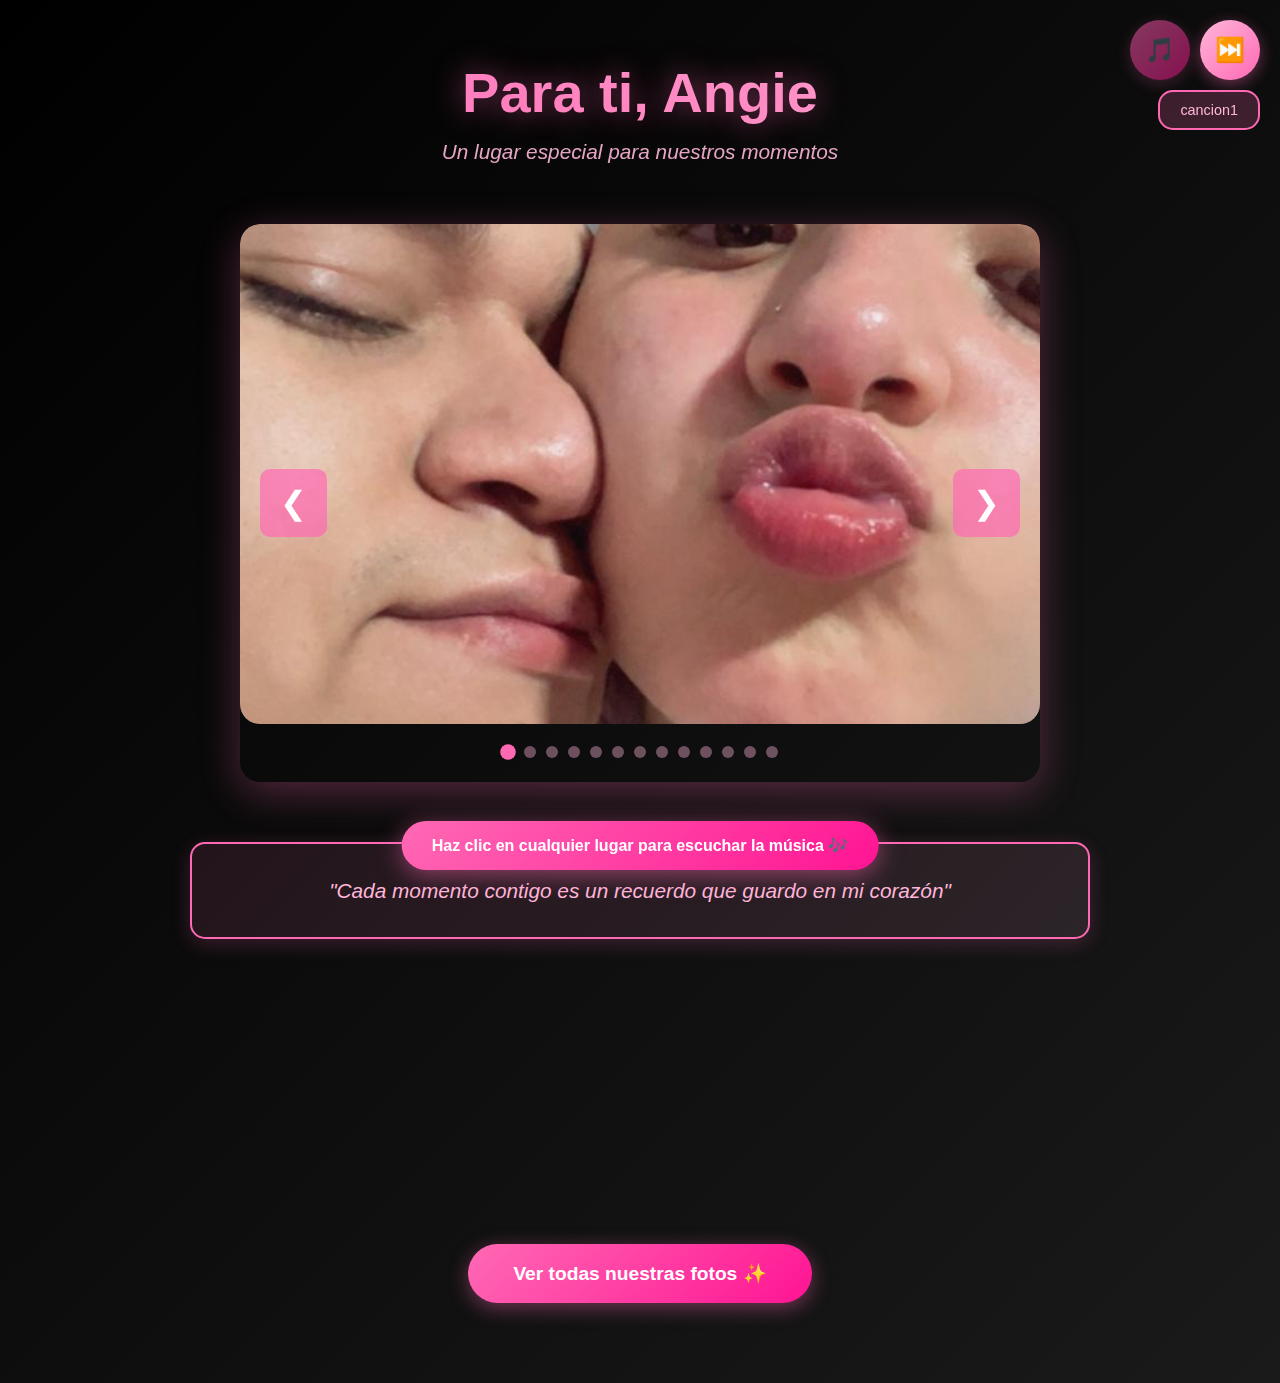
<file: Index.html>
<!DOCTYPE html>
<html lang="es">
<head>
    <meta charset="UTF-8">
    <meta name="viewport" content="width=device-width, initial-scale=1.0">
    <title>Para Angie ❤️</title>
    <link rel="stylesheet" href="styles.css">
</head>
<body>
    <!-- Música de fondo -->
    <audio id="backgroundMusic" autoplay>
        <!-- Las canciones se cargarán dinámicamente -->
        Tu navegador no soporta el elemento de audio.
    </audio>

    <!-- Controles de música -->
    <div class="music-controls">
        <button id="musicToggle" class="music-control">
            <span class="music-icon">🎵</span>
        </button>
        <button id="nextSong" class="music-control next-song">
            <span class="music-icon">⏭️</span>
        </button>
    </div>

    <!-- Información de la canción actual -->
    <div class="song-info" id="songInfo">
        <span id="currentSongName">Cargando música...</span>
    </div>

    <!-- Mensaje de clic para música (se oculta automáticamente) -->
    <div class="click-to-play" id="clickToPlay">
        <p>Haz clic en cualquier lugar para escuchar la música 🎶</p>
    </div>

    <!-- Corazones flotantes -->
    <div class="hearts-container" id="heartsContainer"></div>

    <!-- Contenido principal -->
    <div class="container">
        <header class="header">
            <h1 class="title">Para ti, Angie</h1>
            <p class="subtitle">Un lugar especial para nuestros momentos</p>
        </header>

        <!-- Carrusel de fotos -->
        <div class="carousel-container">
            <div class="carousel" id="carousel">
                <!-- Las imágenes se cargarán dinámicamente -->
            </div>
            <button class="carousel-btn prev" id="prevBtn">❮</button>
            <button class="carousel-btn next" id="nextBtn">❯</button>
            <div class="carousel-dots" id="carouselDots"></div>
        </div>

        <!-- Mensajes románticos -->
        <div class="messages-container">
            <div class="message-box animate-fade-in">
                <p class="romantic-message">"Cada momento contigo es un recuerdo que guardo en mi corazón"</p>
            </div>
            <div class="message-box animate-fade-in delay-1">
                <p class="romantic-message">"Eres la razón de mis sonrisas y la luz en mis días"</p>
            </div>
            <div class="message-box animate-fade-in delay-2">
                <p class="romantic-message">"Contigo, cada día es una nueva aventura llena de amor"</p>
            </div>
        </div>

        <!-- Botón para ir a la galería -->
        <div class="gallery-link-container">
            <a href="galeria.html" class="gallery-btn">
                Ver todas nuestras fotos ✨
            </a>
        </div>
    </div>

    <script src="script.js"></script>
</body>
</html>
</file>
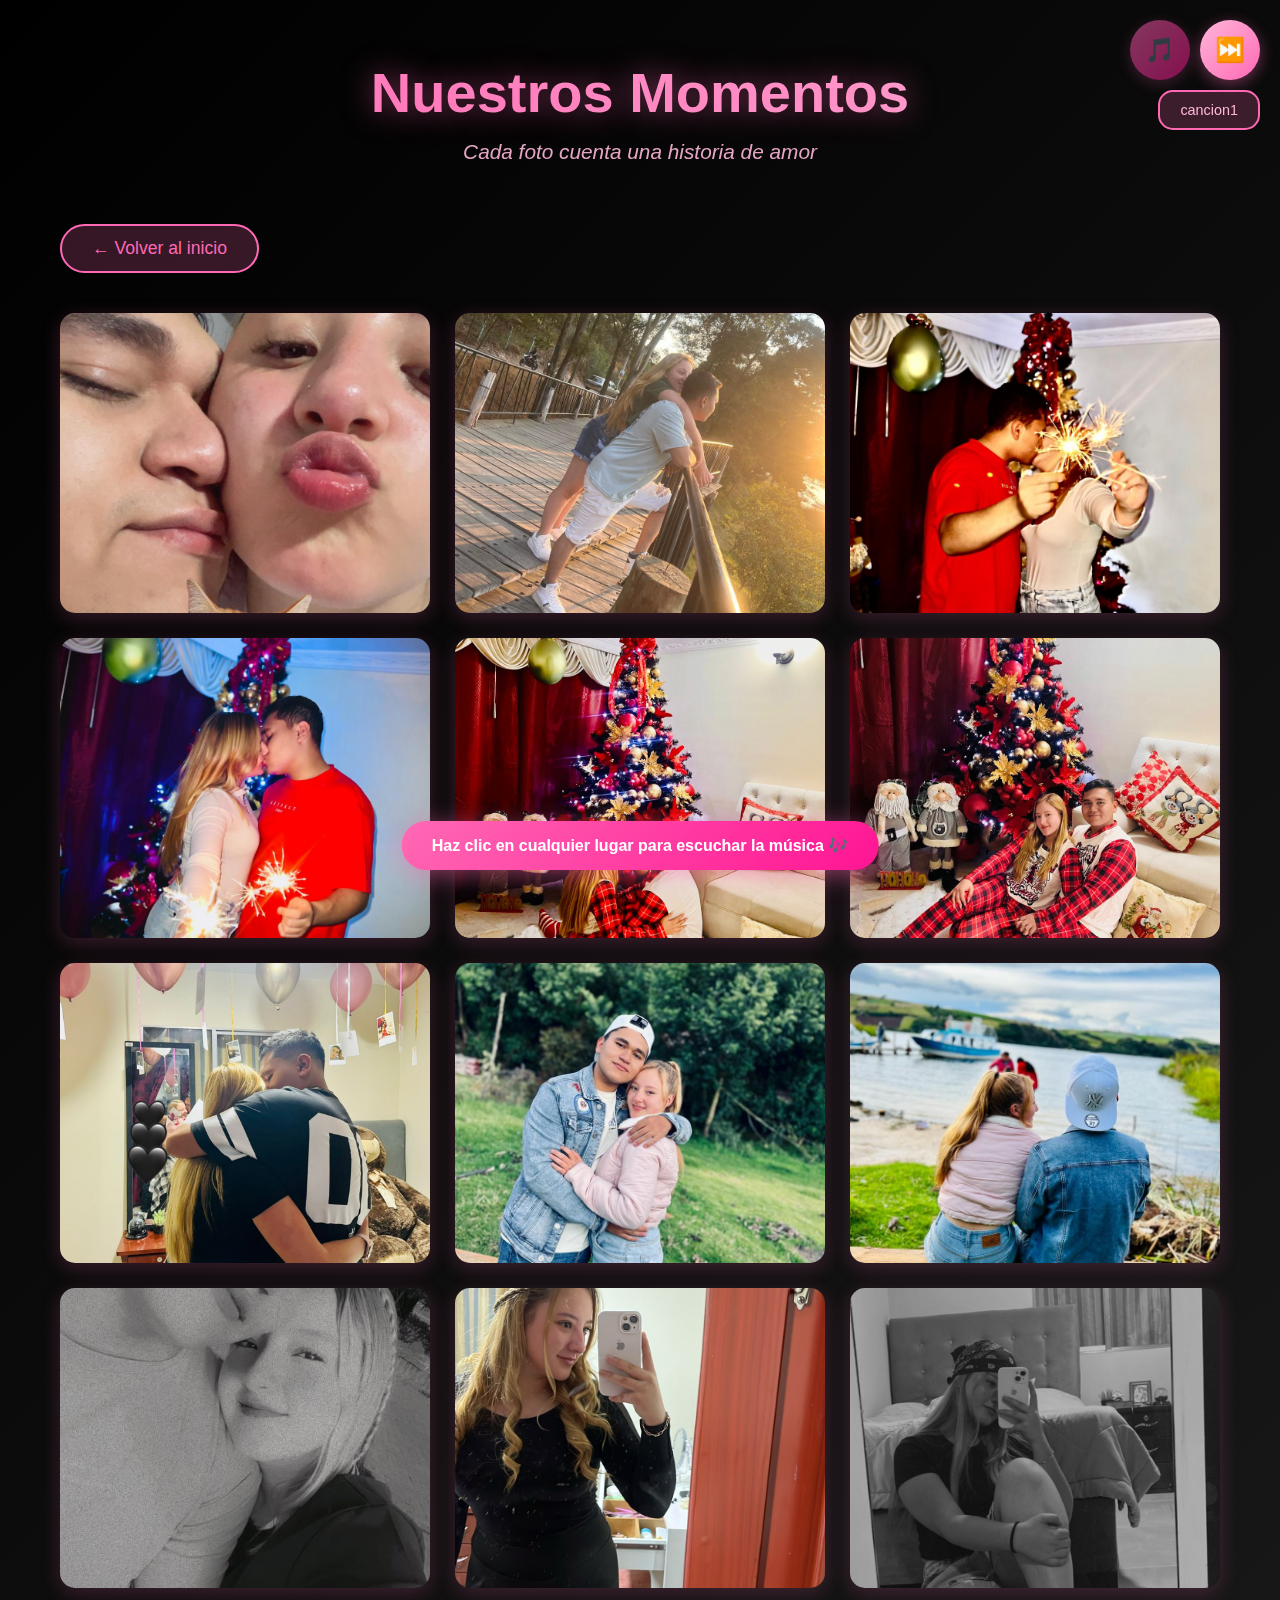
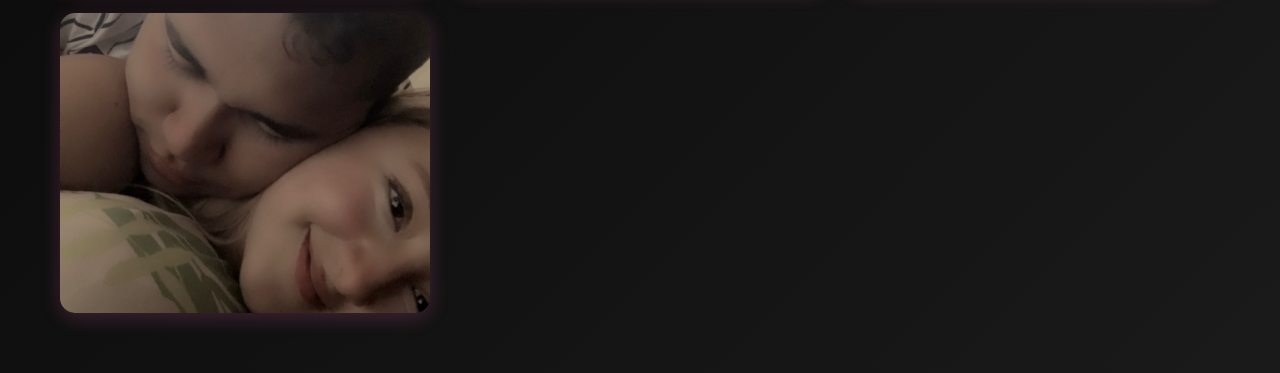
<file: galeria.html>
<!DOCTYPE html>
<html lang="es">
<head>
    <meta charset="UTF-8">
    <meta name="viewport" content="width=device-width, initial-scale=1.0">
    <title>Galería - Nuestros Momentos</title>
    <link rel="stylesheet" href="styles.css">
</head>
<body>
    <!-- Música de fondo -->
    <audio id="backgroundMusic" autoplay>
        <!-- Las canciones se cargarán dinámicamente -->
        Tu navegador no soporta el elemento de audio.
    </audio>

    <!-- Controles de música -->
    <div class="music-controls">
        <button id="musicToggle" class="music-control">
            <span class="music-icon">🎵</span>
        </button>
        <button id="nextSong" class="music-control next-song">
            <span class="music-icon">⏭️</span>
        </button>
    </div>

    <!-- Información de la canción actual -->
    <div class="song-info" id="songInfo">
        <span id="currentSongName">Cargando música...</span>
    </div>

    <!-- Mensaje de clic para música (se oculta automáticamente) -->
    <div class="click-to-play" id="clickToPlay">
        <p>Haz clic en cualquier lugar para escuchar la música 🎶</p>
    </div>

    <!-- Corazones flotantes -->
    <div class="hearts-container" id="heartsContainer"></div>

    <!-- Contenido principal -->
    <div class="container gallery-page">
        <header class="header">
            <h1 class="title">Nuestros Momentos</h1>
            <p class="subtitle">Cada foto cuenta una historia de amor</p>
        </header>

        <!-- Botón para volver -->
        <div class="back-button-container">
            <a href="index.html" class="back-btn">← Volver al inicio</a>
        </div>

        <!-- Grid de galería -->
        <div class="gallery-grid" id="galleryGrid">
            <!-- Las imágenes se cargarán dinámicamente -->
        </div>

        <!-- Modal para ver imagen ampliada -->
        <div id="imageModal" class="modal">
            <span class="modal-close">&times;</span>
            <img class="modal-content" id="modalImage">
            <div class="modal-caption" id="modalCaption"></div>
        </div>
    </div>

    <script src="script.js"></script>
</body>
</html>
</file>
<file: styles.css>
/* Variables de colores */
:root {
    --black: #000000;
    --dark-gray: #1a1a1a;
    --pink: #ff69b4;
    --light-pink: #ffb6d9;
    --dark-pink: #ff1493;
    --white: #ffffff;
}

/* Reset y estilos base */
* {
    margin: 0;
    padding: 0;
    box-sizing: border-box;
}

body {
    font-family: 'Segoe UI', Tahoma, Geneva, Verdana, sans-serif;
    background: linear-gradient(135deg, #000000 0%, #1a1a1a 100%);
    color: var(--white);
    min-height: 100vh;
    overflow-x: hidden;
}

/* Contenedor principal */
.container {
    max-width: 1200px;
    margin: 0 auto;
    padding: 20px;
}

/* Header */
.header {
    text-align: center;
    margin: 40px 0 60px 0;
    animation: fadeInDown 1s ease-out;
}

.title {
    font-size: 3.5rem;
    background: linear-gradient(45deg, var(--pink), var(--light-pink));
    -webkit-background-clip: text;
    -webkit-text-fill-color: transparent;
    background-clip: text;
    margin-bottom: 15px;
    text-shadow: 0 0 30px rgba(255, 105, 180, 0.5);
    animation: glow 2s ease-in-out infinite alternate;
}

.subtitle {
    font-size: 1.3rem;
    color: var(--light-pink);
    font-style: italic;
    opacity: 0.9;
}

/* Controles de música */
.music-controls {
    position: fixed;
    top: 20px;
    right: 20px;
    display: flex;
    gap: 10px;
    z-index: 1000;
}

.music-control {
    width: 60px;
    height: 60px;
    border-radius: 50%;
    background: linear-gradient(135deg, var(--pink), var(--dark-pink));
    border: none;
    cursor: pointer;
    font-size: 1.5rem;
    box-shadow: 0 4px 15px rgba(255, 105, 180, 0.4);
    transition: all 0.3s ease;
}

.music-control:hover {
    transform: scale(1.1);
    box-shadow: 0 6px 25px rgba(255, 105, 180, 0.6);
}

.music-control.paused {
    opacity: 0.5;
}

.music-control.next-song {
    background: linear-gradient(135deg, var(--light-pink), var(--pink));
}

/* Información de la canción */
.song-info {
    position: fixed;
    top: 90px;
    right: 20px;
    background: rgba(255, 105, 180, 0.2);
    border: 2px solid var(--pink);
    border-radius: 15px;
    padding: 10px 20px;
    z-index: 1000;
    max-width: 250px;
    backdrop-filter: blur(10px);
}

#currentSongName {
    color: var(--light-pink);
    font-size: 0.9rem;
    display: block;
    white-space: nowrap;
    overflow: hidden;
    text-overflow: ellipsis;
}

/* Mensaje de clic para iniciar música */
.click-to-play {
    position: fixed;
    bottom: 30px;
    left: 50%;
    transform: translateX(-50%);
    background: linear-gradient(135deg, var(--pink), var(--dark-pink));
    color: white;
    padding: 15px 30px;
    border-radius: 25px;
    z-index: 1001;
    box-shadow: 0 5px 25px rgba(255, 105, 180, 0.5);
    animation: pulse 2s ease-in-out infinite;
    transition: opacity 0.5s ease;
}

.click-to-play.hidden {
    opacity: 0;
    pointer-events: none;
}

.click-to-play p {
    margin: 0;
    font-size: 1rem;
    font-weight: bold;
}

@keyframes pulse {
    0%, 100% {
        transform: translateX(-50%) scale(1);
    }
    50% {
        transform: translateX(-50%) scale(1.05);
    }
}

/* Corazones flotantes */
.hearts-container {
    position: fixed;
    top: 0;
    left: 0;
    width: 100%;
    height: 100%;
    pointer-events: none;
    z-index: 1;
    overflow: hidden;
}

.heart {
    position: absolute;
    font-size: 20px;
    color: var(--pink);
    animation: float 6s linear infinite;
    opacity: 0;
}

@keyframes float {
    0% {
        transform: translateY(100vh) rotate(0deg);
        opacity: 0;
    }
    10% {
        opacity: 1;
    }
    90% {
        opacity: 1;
    }
    100% {
        transform: translateY(-100px) rotate(360deg);
        opacity: 0;
    }
}

/* Carrusel */
.carousel-container {
    position: relative;
    max-width: 800px;
    margin: 0 auto 60px auto;
    border-radius: 20px;
    overflow: hidden;
    box-shadow: 0 10px 40px rgba(255, 105, 180, 0.3);
}

.carousel {
    position: relative;
    height: 500px;
    width: 100%;
}

.carousel-slide {
    position: absolute;
    top: 0;
    left: 0;
    width: 100%;
    height: 100%;
    opacity: 0;
    transition: opacity 0.5s ease-in-out;
    pointer-events: none;
}

.carousel-slide.active {
    opacity: 1;
    pointer-events: auto;
}

.carousel-slide img {
    width: 100%;
    height: 100%;
    object-fit: cover;
    border-radius: 20px;
}

/* Botones del carrusel */
.carousel-btn {
    position: absolute;
    top: 50%;
    transform: translateY(-50%);
    background: rgba(255, 105, 180, 0.7);
    border: none;
    color: white;
    font-size: 2rem;
    padding: 15px 20px;
    cursor: pointer;
    border-radius: 10px;
    transition: all 0.3s ease;
    z-index: 10;
}

.carousel-btn:hover {
    background: rgba(255, 105, 180, 1);
    transform: translateY(-50%) scale(1.1);
}

.carousel-btn.prev {
    left: 20px;
}

.carousel-btn.next {
    right: 20px;
}

/* Puntos del carrusel */
.carousel-dots {
    text-align: center;
    padding: 20px 0;
}

.dot {
    display: inline-block;
    width: 12px;
    height: 12px;
    border-radius: 50%;
    background: rgba(255, 182, 217, 0.4);
    margin: 0 5px;
    cursor: pointer;
    transition: all 0.3s ease;
}

.dot.active {
    background: var(--pink);
    transform: scale(1.3);
}

/* Mensajes románticos */
.messages-container {
    max-width: 900px;
    margin: 60px auto;
}

.message-box {
    background: linear-gradient(135deg, rgba(255, 105, 180, 0.1), rgba(255, 182, 217, 0.1));
    border: 2px solid var(--pink);
    border-radius: 15px;
    padding: 30px;
    margin: 25px 0;
    text-align: center;
    box-shadow: 0 5px 20px rgba(255, 105, 180, 0.2);
    transition: all 0.3s ease;
}

.message-box:hover {
    transform: translateY(-5px);
    box-shadow: 0 8px 30px rgba(255, 105, 180, 0.4);
}

.romantic-message {
    font-size: 1.3rem;
    color: var(--light-pink);
    font-style: italic;
    line-height: 1.6;
}

/* Botón de galería */
.gallery-link-container {
    text-align: center;
    margin: 60px 0;
}

.gallery-btn {
    display: inline-block;
    padding: 18px 45px;
    background: linear-gradient(135deg, var(--pink), var(--dark-pink));
    color: white;
    text-decoration: none;
    border-radius: 30px;
    font-size: 1.2rem;
    font-weight: bold;
    box-shadow: 0 5px 20px rgba(255, 105, 180, 0.4);
    transition: all 0.3s ease;
}

.gallery-btn:hover {
    transform: translateY(-3px);
    box-shadow: 0 8px 30px rgba(255, 105, 180, 0.6);
}

/* Página de galería */
.gallery-grid {
    display: grid;
    grid-template-columns: repeat(auto-fill, minmax(300px, 1fr));
    gap: 25px;
    margin: 40px 0;
}

.gallery-item {
    position: relative;
    border-radius: 15px;
    overflow: hidden;
    cursor: pointer;
    box-shadow: 0 5px 20px rgba(255, 105, 180, 0.2);
    transition: all 0.3s ease;
    animation: fadeInUp 0.6s ease-out;
}

.gallery-item:hover {
    transform: scale(1.05);
    box-shadow: 0 8px 30px rgba(255, 105, 180, 0.5);
}

.gallery-item img {
    width: 100%;
    height: 300px;
    object-fit: cover;
    display: block;
}

/* Botón de volver */
.back-button-container {
    margin: 20px 0;
}

.back-btn {
    display: inline-block;
    padding: 12px 30px;
    background: rgba(255, 105, 180, 0.2);
    color: var(--pink);
    text-decoration: none;
    border-radius: 25px;
    border: 2px solid var(--pink);
    font-size: 1.1rem;
    transition: all 0.3s ease;
}

.back-btn:hover {
    background: var(--pink);
    color: white;
    transform: translateX(-5px);
}

/* Modal para imágenes */
.modal {
    display: none;
    position: fixed;
    z-index: 2000;
    left: 0;
    top: 0;
    width: 100%;
    height: 100%;
    background-color: rgba(0, 0, 0, 0.95);
    overflow: auto;
}

.modal-content {
    margin: auto;
    display: block;
    max-width: 90%;
    max-height: 90%;
    position: absolute;
    top: 50%;
    left: 50%;
    transform: translate(-50%, -50%);
    border-radius: 10px;
    box-shadow: 0 0 50px rgba(255, 105, 180, 0.5);
}

.modal-close {
    position: absolute;
    top: 20px;
    right: 40px;
    color: var(--pink);
    font-size: 50px;
    font-weight: bold;
    cursor: pointer;
    transition: all 0.3s ease;
}

.modal-close:hover {
    color: var(--light-pink);
    transform: scale(1.2);
}

.modal-caption {
    text-align: center;
    color: var(--light-pink);
    padding: 20px;
    font-size: 1.2rem;
}

/* Animaciones */
@keyframes fadeInDown {
    from {
        opacity: 0;
        transform: translateY(-30px);
    }
    to {
        opacity: 1;
        transform: translateY(0);
    }
}

@keyframes fadeInUp {
    from {
        opacity: 0;
        transform: translateY(30px);
    }
    to {
        opacity: 1;
        transform: translateY(0);
    }
}

.animate-fade-in {
    animation: fadeInUp 1s ease-out;
}

.animate-fade-in.delay-1 {
    animation-delay: 0.3s;
    opacity: 0;
    animation-fill-mode: forwards;
}

.animate-fade-in.delay-2 {
    animation-delay: 0.6s;
    opacity: 0;
    animation-fill-mode: forwards;
}

@keyframes glow {
    from {
        text-shadow: 0 0 20px rgba(255, 105, 180, 0.5);
    }
    to {
        text-shadow: 0 0 40px rgba(255, 105, 180, 0.8);
    }
}

/* Responsive */
@media (max-width: 768px) {
    .title {
        font-size: 2.5rem;
    }

    .subtitle {
        font-size: 1rem;
    }

    .carousel {
        height: 350px;
    }

    .romantic-message {
        font-size: 1.1rem;
    }

    .gallery-grid {
        grid-template-columns: repeat(auto-fill, minmax(200px, 1fr));
        gap: 15px;
    }

    .carousel-btn {
        padding: 10px 15px;
        font-size: 1.5rem;
    }
}

@media (max-width: 480px) {
    .title {
        font-size: 2rem;
    }

    .carousel {
        height: 250px;
    }

    .message-box {
        padding: 20px;
    }

    .gallery-grid {
        grid-template-columns: 1fr;
    }
}
</file>
